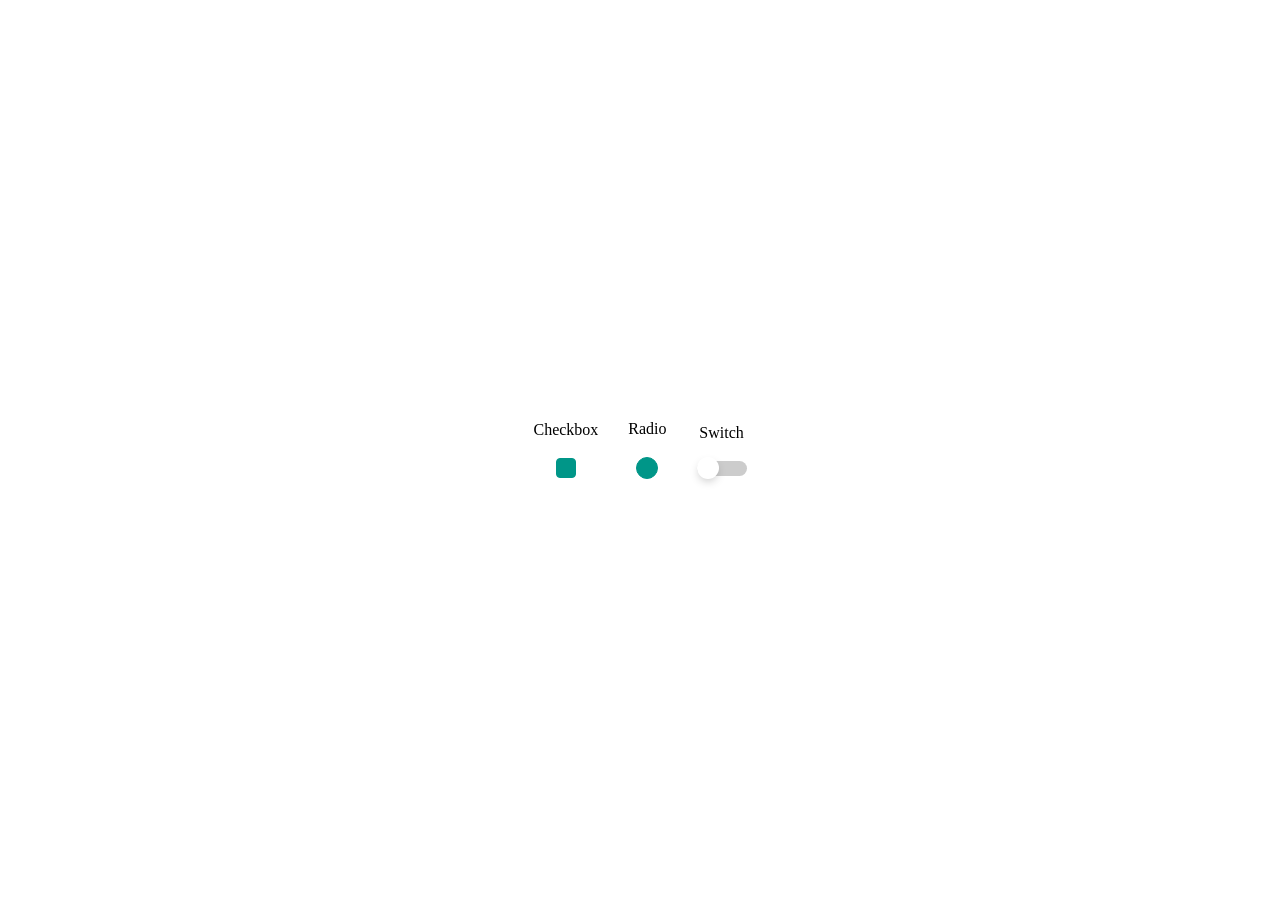
<file: custom-checkbox.html>
<!doctype html>
<html lang="en">
    <head>
        <meta charset="UTF-8" />
        <meta name="viewport" content="width=device-width, initial-scale=1.0" />
        <title>CUSTOM CHECKBOX</title>

        <link rel="stylesheet" href="./css/reset.css" />
        <link rel="stylesheet" href="./css/custom-checkbox.css" />
    </head>
    <body>
        <div class="toggle">
            <!-- Checkbox -->
            <div class="toggle-checkbox">
                <label for="">Checkbox</label>
                <input
                    type="checkbox"
                    id="check-box"
                    class="input-checkbox"
                    hidden
                />
                <label for="check-box" class="check-box"></label>
            </div>

            <!-- Radio -->
            <div class="toggle-radio">
                <label for="">Radio</label>
                <input type="checkbox" id="radio" class="input-radio" hidden />
                <label for="radio" class="radio"></label>
            </div>

            <!-- Switch -->
            <div class="toggle-switch">
                <label for="">Switch</label>
                <input type="checkbox" id="switch-input" hidden />
                <label for="switch-input" class="switch-label"> </label>
                <label for="switch-input" class="switch-button"></label>
            </div>
        </div>
    </body>
</html>
</file>
<file: css/custom-checkbox.css>
* {
    margin: 0;
    padding: 0;
    box-sizing: border-box;
}

html {
    font-size: 62.5%;
}

body {
    font-size: 1.6rem;
}

a {
    text-decoration: none;
    font-size: inherit;
    color: inherit;
}

.toggle {
    display: flex;
    justify-content: center;
    align-items: center;
    gap: 30px;
    width: 100%;
    height: 100vh;
}

.toggle-checkbox {
    display: flex;
    flex-direction: column;
    align-items: center;
    justify-content: center;
    gap: 20px;
    text-align: center;
}

.check-box {
    display: inline-block;
    width: 20px;
    height: 20px;
    position: relative;
    border-radius: 4px;
    border: 1px solid #009688;
    background-color: #009688;
}

#check-box:checked ~ .check-box::after {
    content: "";
    display: inline-block;
    position: absolute;
    top: -2px;
    left: 4px;
    width: 6px;
    height: 12px;
    border: 2px solid #ccc;
    border-color: transparent #fff #fff transparent;
    rotate: 45deg;
}

/* Radio */
.toggle-radio {
    display: flex;
    flex-direction: column;
    align-items: center;
    justify-content: center;
    gap: 20px;
    text-align: center;
}

.radio {
    display: inline-block;
    width: 22px;
    height: 22px;
    position: relative;
    border-radius: 50%;
    border: 1px solid #009688;
    background-color: #009688;
}

#radio:checked ~ .radio::after {
    content: "";
    display: inline-block;
    position: absolute;
    top: 50%;
    left: 50%;
    width: 10px;
    height: 10px;
    border: 3px solid #fff;
    border-radius: 50%;
    transform: translate(-50%, -50%);
}

/* Toggle switch */
.toggle-switch {
    display: flex;
    flex-direction: column;
    align-items: center;
    justify-content: center;
    gap: 20px;
    text-align: center;
    position: relative;
}

.switch-label {
    display: inline-block;
    width: 50px;
    height: 15px;
    position: relative;
    inset: 0;
    border-radius: 99px;
    background-color: #ccc;
    overflow: hidden;
}

.switch-label::before {
    content: "";
    display: block;
    width: 50px;
    height: 15px;
    position: absolute;
    top: -1px;
    left: -1px;
    opacity: 0.6;
    border: 1px solid #009688;
    background-color: #009688;
    transform: translateX(-100%);
    transition: transform 0.5s ease;
}

.switch-button {
    content: "";
    display: inline-block;
    width: 22px;
    height: 22px;
    position: absolute;
    top: 63%;
    left: 0;
    border-radius: 50%;
    background-color: #fff;
    box-shadow: 0px 4px 10px -2px rgba(0, 0, 0, 0.23);
    transition:
        left 0.5s ease,
        background-color 0.5s ease;
}

#switch-input:checked ~ .switch-label::before {
    transform: translateX(0);
}

#switch-input:checked ~ .switch-button {
    left: 57%;
    background-color: #009688;
}
</file>
